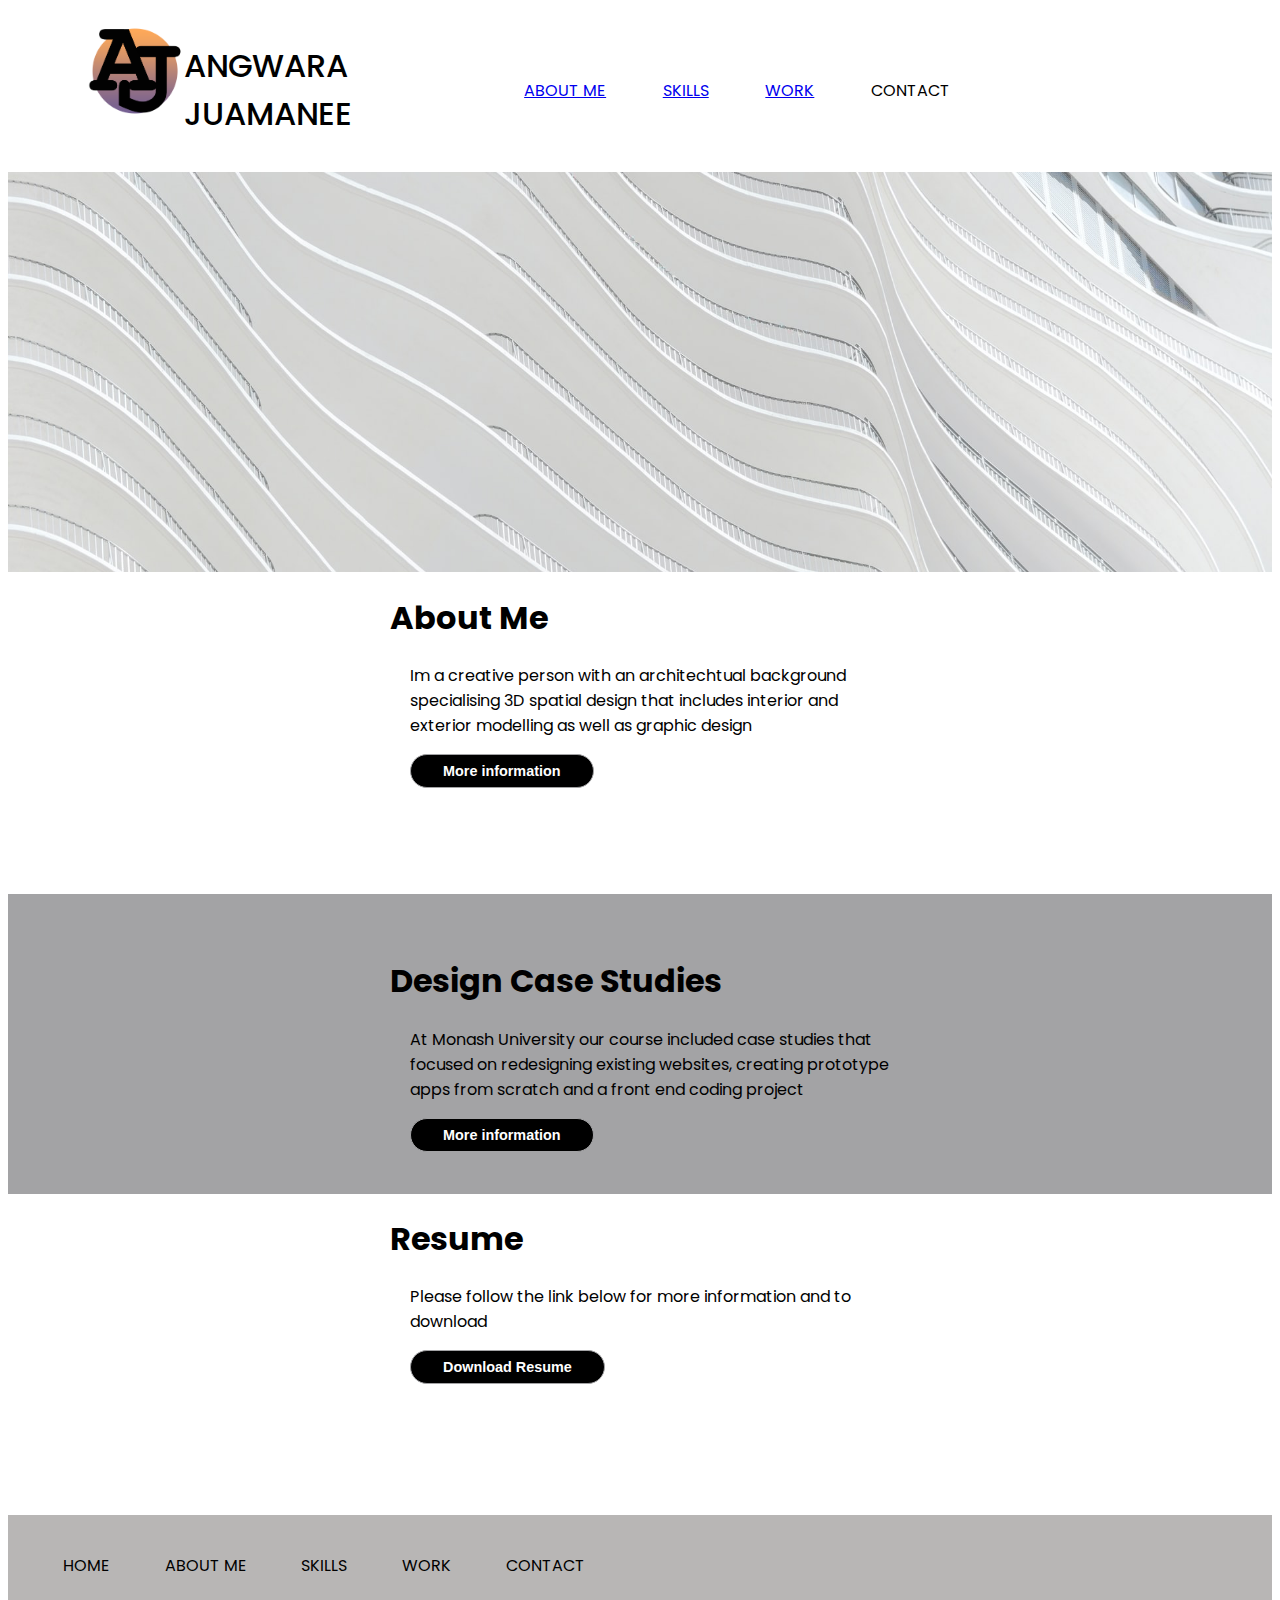
<file: index.html>
<!DOCTYPE html>
<html>
    <head>
        <link href="https://fonts.googleapis.com/css?family=Poppins:100,200,300,400,500,600,700,800,900&display=swap" rel="stylesheet">
        <link href="css/style.css" type="text/css" rel="stylesheet">
        <title>Angwara's Portfolio</title>
    </head>
    <body>
    <!-- Navigation Bar -->
    <nav class="navbar">
        <img class="left" src="images/aj_logo.png" alt="my_logo" width="100" height="100">
        <h1 class="left">ANGWARA JUAMANEE</h1>
        <div id="navigation">
            <a href="index.html">ABOUT ME</a>
            <a href="my_skills.html">SKILLS</a>
            <a href="my_work.html">WORK</a>
            <p>CONTACT</p>
        </div>
    </nav>
    <!-- Hero Image -->
    <section>
        <div id="heroArea" class="imageSection"></div>
    </section>
    <section class="heroImg">
        <div class="content">
            <h1>About Me</h1>
            <p>
                Im a creative person with an architechtual background specialising 3D spatial design that includes interior and exterior modelling as well as graphic design 
            </p>
            <button class="MoreInfoButton">More information</button>
        </div>
    </section>
    <section class="heroImg caseStudySection">
        <div class="content">
            <h1>Design Case Studies</h1>
            <p>
                At Monash University our course included case studies that focused on redesigning
                existing websites, creating prototype apps from scratch and a front end coding project 
            </p>
            <button class="MoreInfoButton">More information</button>
        </div>
    </section>
    <section class="heroImg">
        <div class="content">
            <h1>Resume</h1>
            <p>
                Please follow the link below for more information and to download
            </p>
            <button class="MoreInfoButton">Download Resume</button>
        </div>
    </section>
    <!-- Footer -->
    <footer>
        <div class="footerItems">
            <p>HOME</p>
            <p>ABOUT ME</p>
            <p>SKILLS</p>
            <p>WORK</p>        
            <p>CONTACT</p>        
        </div>
    </footer>
    </body>
</html>
</file>
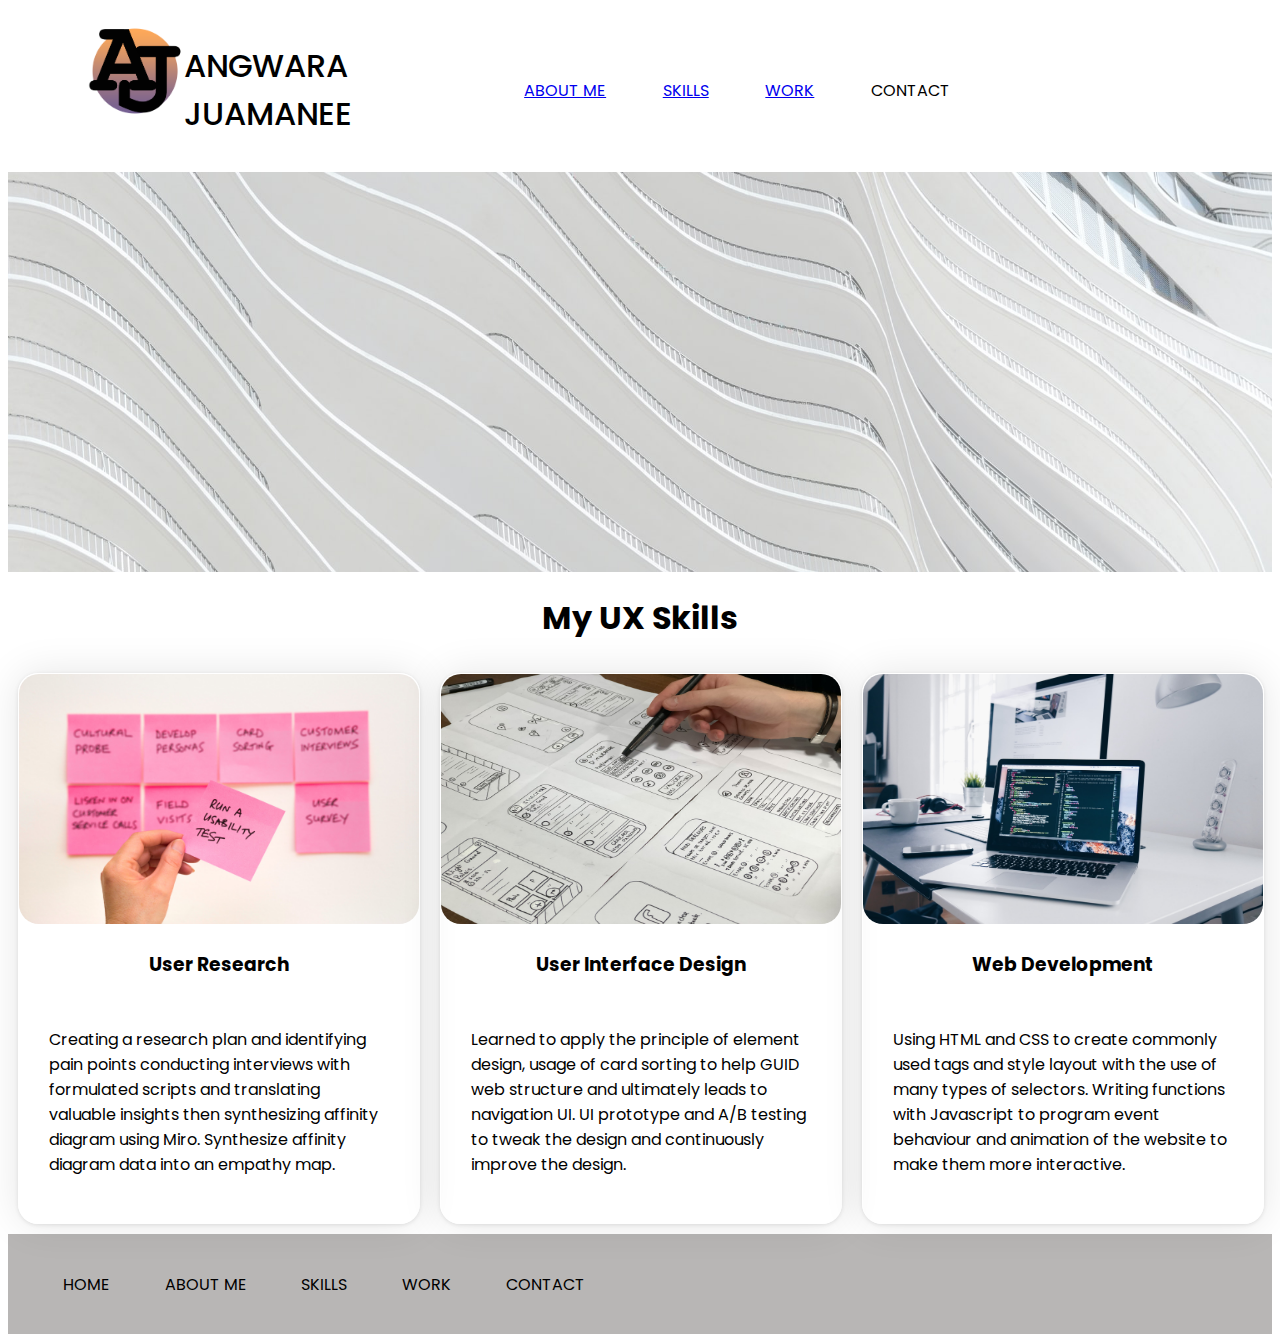
<file: my_skills.html>
<!DOCTYPE html>
<html>
    <head>
        <link href="https://fonts.googleapis.com/css?family=Poppins:100,200,300,400,500,600,700,800,900&display=swap" rel="stylesheet">
        <link href="css/skills_style.css" type="text/css" rel="stylesheet">
        <title>My Skills</title>
    </head>
    <body>
    <!-- Navigation Bar -->
    <nav class="navbar">
        <img class="left" src="images/aj_logo.png" alt="my_logo" width="100" height="100">
        <h1 class="left">ANGWARA JUAMANEE</h1>
        <div id="navigation">
            <a href="index.html">ABOUT ME</a>
            <a href="my_skills.html">SKILLS</a>
            <a href="my_work.html">WORK</a>
            <p>CONTACT</p>
        </div>
    </nav>

     <!-- Hero Image -->
     <section >
        <div id="heroArea" class="imageSection"></div>
    </section>
    
    <!--  My UX Skills section coded using CSS flex -->
<section class="mySkills">
    <h1>My UX Skills</h1>
    <div class="flexContainer">
        <div>
            <div class="cardContainer">
            <img src="images/user_research.jpg" alt="user_research" width="400" height="250">
            <h3>User Research</h3>
            <p>Creating a research plan and identifying pain points conducting interviews with formulated scripts and translating valuable insights then synthesizing affinity diagram using Miro.
                Synthesize affinity diagram data into an empathy map.
            </p>
        </div>
        </div>
        <div>
            <div class="cardContainer">
            <img src="images/ui_design.jpg" alt="ui_design" width="400" height="250">
            <h3>User Interface Design</h3>
            <p>Learned to apply the principle of element design, usage of card sorting to help GUID web structure and ultimately leads to navigation UI.  UI prototype and  A/B testing to tweak the design and continuously improve the design.</p>
        </div>
        </div>
        <div>
            <div class="cardContainer">
            <img src="images/web_dev.jpg" alt="web_dev" width="400" height="250">
            <h3>Web Development</h3>
            <p>Using HTML and CSS to create commonly used tags and style layout with the use of many types of selectors. Writing functions with Javascript to program event behaviour and animation of the website to make them more interactive. </p>
        </div>
        </div>
    </div>

</section>
    <!-- Footer -->
    <footer>
        <div class="footerItems">
            <p>HOME</p>
            <p>ABOUT ME</p>
            <p>SKILLS</p>
            <p>WORK</p>        
            <p>CONTACT</p>        
        </div>
    </footer>
    </body>
</html>
</file>
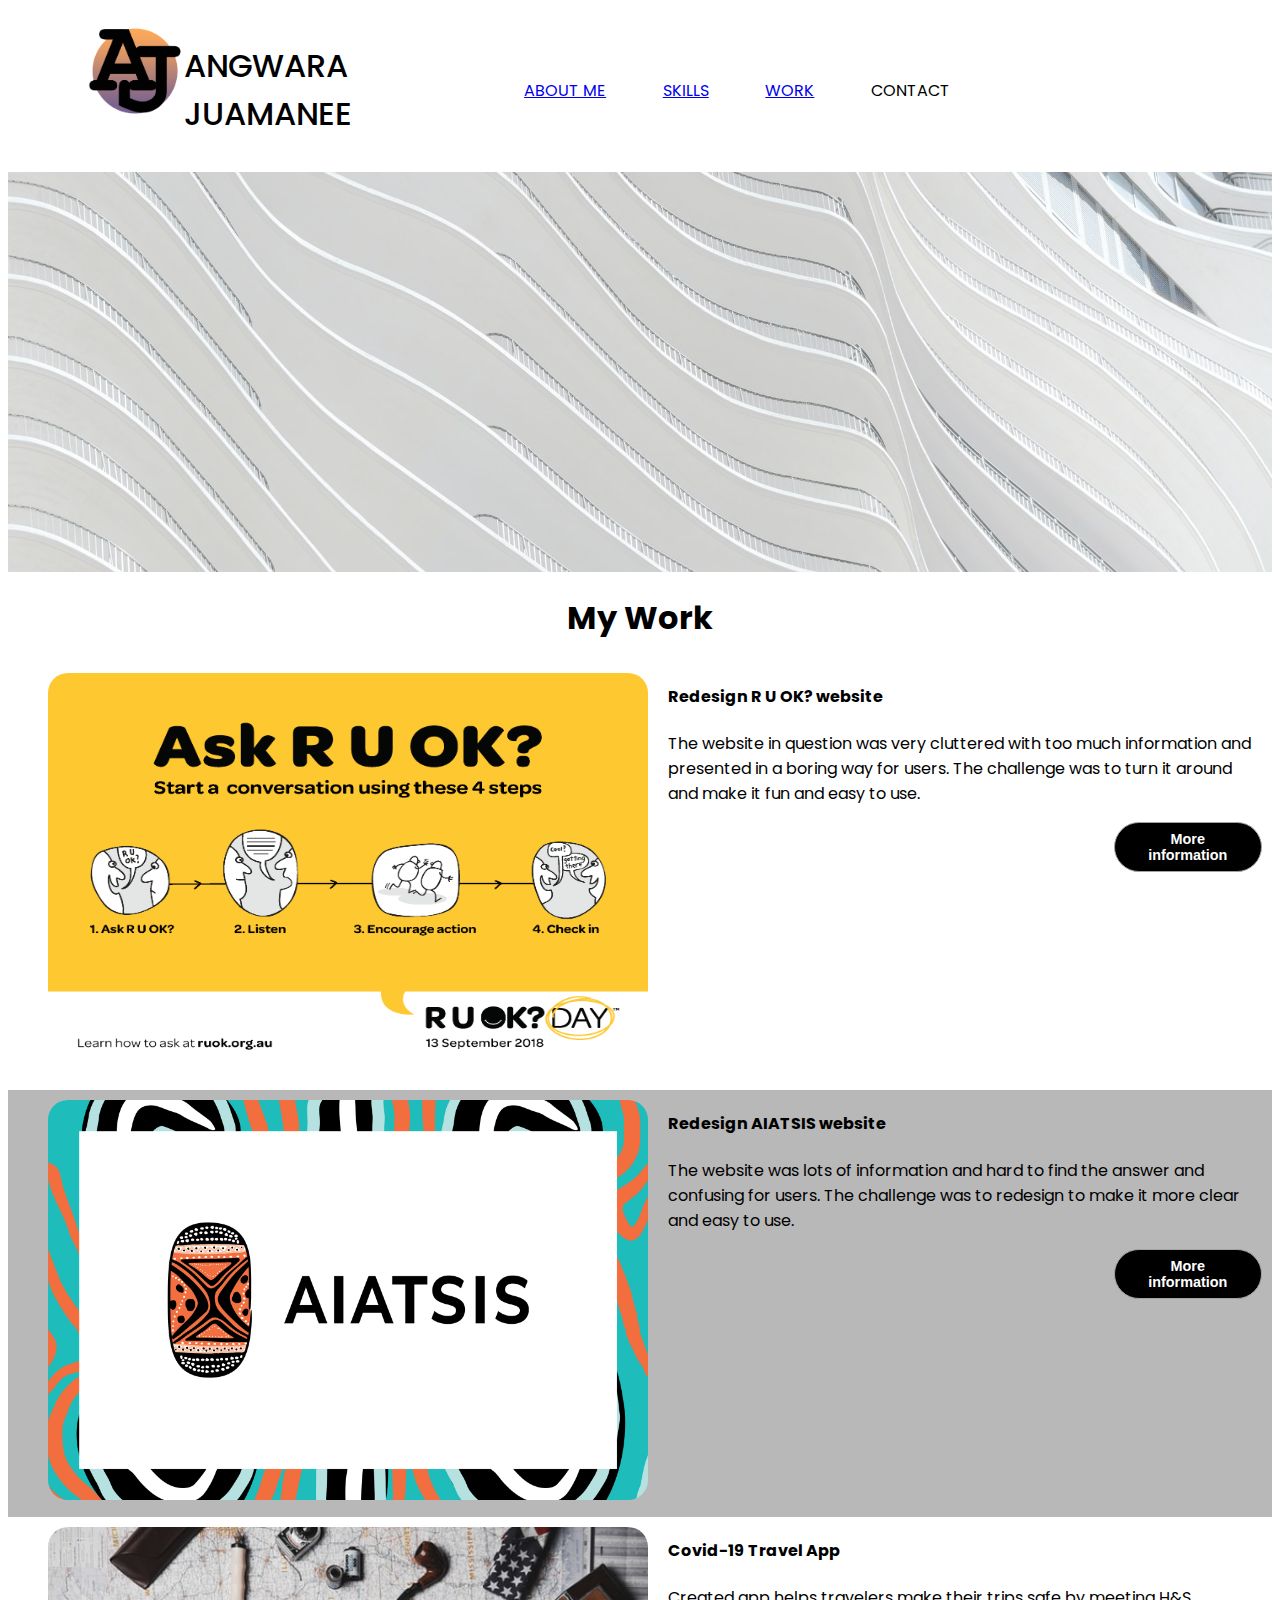
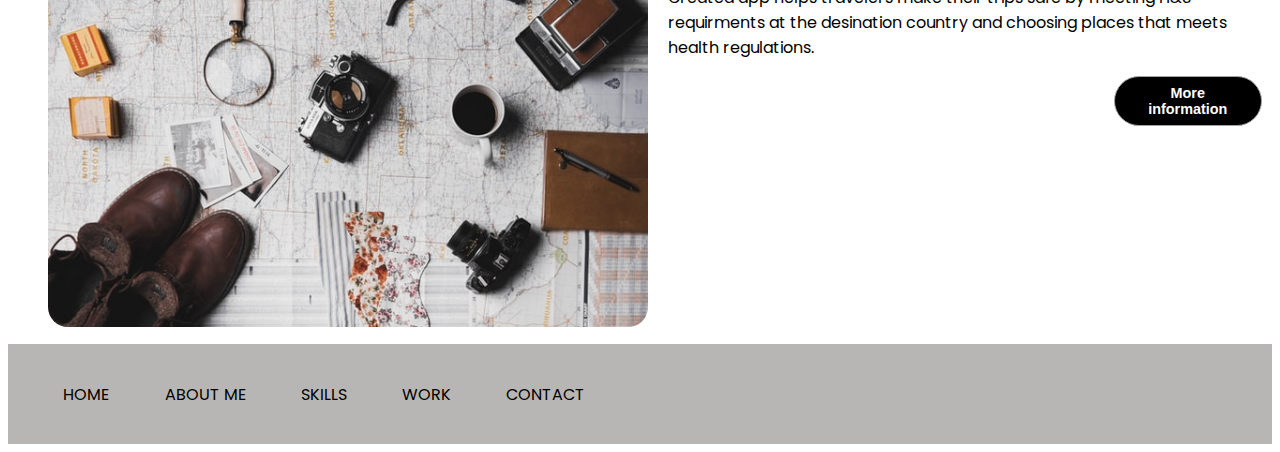
<file: my_work.html>
<!DOCTYPE html>
<html>
    <head>
        <link href="https://fonts.googleapis.com/css?family=Poppins:100,200,300,400,500,600,700,800,900&display=swap" rel="stylesheet">
        <link href="css/work_style.css" type="text/css" rel="stylesheet">
        <title>My Work</title>
    </head>
    <body>
    <!-- Navigation Bar -->
    <nav class="navbar">
        <img class="left" src="images/aj_logo.png" alt="my_logo" width="100" height="100">
        <h1 class="left">ANGWARA JUAMANEE</h1>
        <div id="navigation">
            <a href="index.html">ABOUT ME</a>
            <a href="my_skills.html">SKILLS</a>
            <a href="my_work.html">WORK</a>
            <p>CONTACT</p>
        </div>
    </nav>

    <!-- Hero Image -->
    <section>
        <div id="heroArea" class="imageSection"></div>
    </section>
        
    <!-- My Work Section Constructed using CSS Grid -->
<section class="myWork">
    <h1>My Work</h1>
    <div class="workGrid">
        <div class="item1">
            <img src="images/r_u_ok.png" alt="r_u_ok" width="600" height="400">
        </div>
        <div class="item4">
            <h4>Redesign R U OK? website</h4>
            <p>The website in question was very cluttered with too much information and presented in a boring way for users. The challenge was to turn it around and make it fun and easy to use.</p>
            <button class="infoButton">More information</button>
        </div>
        <div class="item2 grey">
            <img src="images/aiatsis.jpeg" alt="aiatsis" width="600" height="400">
        </div>
        <div class="item5 grey">
            <h4>Redesign AIATSIS website</h4>
            <p>The website was lots of information and hard to find the answer and confusing for users. The challenge was to redesign to make it more clear and easy to use.</p>
            <button class="infoButton">More information</button>
        </div>
        <div class="item3">
            <img src="images/travel_app.jpg" alt="travel_app" width="600" height="400">
        </div>
        <div class="item6">
            <h4>Covid-19 Travel App</h4>
            <p>Created app helps travelers make their trips safe by meeting  H&S requirments at the desination country and choosing places that meets health regulations.</p>
            <button class="infoButton">More information</button>
        </div>
    </div>
</section>
  <!-- Footer -->
    <footer>
        <div class="footerItems">
            <p>HOME</p>
            <p>ABOUT ME</p>
            <p>SKILLS</p>
            <p>WORK</p>        
            <p>CONTACT</p>        
        </div>
    </footer>
    </body>
</html>
</file>
<file: css/style.css>
body {
    font-family: 'Poppins', sans-serif;
  }

.navbar {
    display: flex;
    flex-direction: row;
    margin: 0px 5%;
}

#navigation {
    display: flex;
    width: 70%;
    align-items: center;
    justify-content: space-evenly;
}

nav h1 {
    font-weight: 500;
}

.left {
    display: flex;
    justify-content: flex-start;
    align-items: center;
}

.imageSection {
    background-image: url("../images/hero_img.png");
    background-repeat: no-repeat;
    background-size: cover;
    width: 100%;
    height: 400px;
    /* border: 2px dashed #333; */
}

.caseStudySection {
    display: flex;
    background-color: #a3a3a5;
    background-size: cover;
    width: 100%;
    align-items: center;
    justify-items: center;
}

.content p, button {
    margin-left: 20px;
}

.content button {
    padding: .5rem 2rem;
    font-size: .90rem;
    font-family: 'Open Sans', 'Helvetica Neue', sans-serif;
    font-weight: 600;
    border-radius: 2rem;
    border-style: none;
    border: 1px solid #a3a3a5;
    background-color: black;
    color: white;
    transition: 300ms;
}


.logo {
    width: 23%;
    padding: 1%;
    text-align: center;
}

nav {
    width: 73%;
    padding: 1%;
}

.heroImg {
    height: 300px;
}

.content {
    width: 500px;
    margin: 0 auto;
}

footer {
    display: flex;
    flex-direction: row;
    background-color: rgb(184, 182, 181);
}

.footerItems {
  display: flex;
  width: 50%;
  height: 100px;
  align-items: center;
  justify-content: space-evenly;
}
</file>
<file: css/skills_style.css>
body {
    font-family: 'Poppins', sans-serif;
  }

.navbar {
    display: flex;
    flex-direction: row;
    margin: 0px 5%;
}

#navigation {
    display: flex;
    width: 70%;
    align-items: center;
    justify-content: space-evenly;
}

nav h1 {
    font-weight: 500;
}

.left {
    display: flex;
    justify-content: flex-start;
    align-items: center;
}

.imageSection {
    background-image: url("../images/hero_img.png");
    background-repeat: no-repeat;
    background-size: cover;
    width: 100%;
    height: 400px;
    /* border: 2px dashed #333; */
}

.caseStudySection {
    display: flex;
    background-color: #a3a3a5;
    background-size: cover;
    width: 100%;
    align-items: center;
    justify-items: center;
}

.content p, button {
    margin-left: 20px;
}

.content button {
    padding: .5rem 2rem;
    font-size: .90rem;
    font-family: 'Open Sans', 'Helvetica Neue', sans-serif;
    font-weight: 600;
    border-radius: 2rem;
    border-style: none;
    border: 1px solid #a3a3a5;
    background-color: black;
    color: white;
    transition: 300ms;
}


.logo {
    width: 23%;
    padding: 1%;
    text-align: center;
}

nav {
    width: 73%;
    padding: 1%;
}

.heroImg {
    height: 300px;
}

.content {
    width: 500px;
    margin: 0 auto;
}

section h1 {
    text-align: center;
}

.cardContainer {
    border: 1px solid white;
    -webkit-box-shadow: 0 1px 4px rgba(0, 0, 0, 0.3), 0 0 40px rgba(0, 0, 0, 0.1) inset;
    -moz-box-shadow: 0 1px 4px rgba(0, 0, 0, 0.3), 0 0 40px rgba(0, 0, 0, 0.1) inset;
    box-shadow: 0 1px 4px rgba(0, 0, 0, 0.1), 0 0 40px rgba(0, 0, 0, 0.1);
    border-radius: 20px;
}

.flexContainer {
    display: flex;
    flex-direction: row;
}
.flexContainer > div {
    width: 33%;
    margin: 5px;
    padding: 5px;
    text-align: center;   
}

.flexContainer p {
    text-align: left;
    padding: 30px;
}

.flexContainer img {
    border-radius: 20px;
}

footer {
    display: flex;
    flex-direction: row;
    background-color: rgb(184, 182, 181);
}

.footerItems {
  display: flex;
  width: 50%;
  height: 100px;
  align-items: center;
  justify-content: space-evenly;
}
</file>
<file: css/work_style.css>
body {
    font-family: 'Poppins', sans-serif;
  }

.navbar {
    display: flex;
    flex-direction: row;
    margin: 0px 5%;
}

#navigation {
    display: flex;
    width: 70%;
    align-items: center;
    justify-content: space-evenly;
}

.myWork h1 {
    display: flex;
    justify-content: center;
}

nav h1 {
    font-weight: 500;
}

.left {
    display: flex;
    justify-content: flex-start;
    align-items: center;
}

.imageSection {
    background-image: url("../images/hero_img.png");
    background-repeat: no-repeat;
    background-size: cover;
    width: 100%;
    height: 400px;
    /* border: 2px dashed #333; */
}

.caseStudySection {
    display: flex;
    background-color: #a3a3a5;
    background-size: cover;
    width: 100%;
    align-items: center;
    justify-items: center;
}

.content p, button {
    margin-left: 20px;
}

.content button {
    padding: .5rem 2rem;
    font-size: .90rem;
    font-family: 'Open Sans', 'Helvetica Neue', sans-serif;
    font-weight: 600;
    border-radius: 2rem;
    border-style: none;
    border: 1px solid #a3a3a5;
    background-color: black;
    color: white;
    transition: 300ms;
}


.logo {
    width: 23%;
    padding: 1%;
    text-align: center;
}

nav {
    width: 73%;
    padding: 1%;
}

.heroImg {
    height: 300px;
}

.content {
    width: 500px;
    margin: 0 auto;
}

.item1 {
    grid-area: imageOne;
}
.item2 {
    grid-area: imageTwo;
}
.item3 {
    grid-area: imageThree;
}
.item4 {
    grid-area: sectionOne;
}
.item5 {
    grid-area: sectionTwo;
}
.item6 {
    grid-area: sectionThree;
}

.workGrid {
display: grid;
grid-template-areas: 
    'imageOne sectionOne' 
    'imageTwo sectionTwo' 
    'imageThree sectionThree'; 
grid-template-columns: auto auto;
/* grid-template-rows: 250px 300px; */
/* grid-gap: 10px;  */
}

.item1, .item2, .item3 {
    padding: 10px 10px 10px 40px;
} 

 .item4, .item5, .item6 {
    padding-left: 10px;
    padding-right: 10px;
} 

.grey {
    background-color: #b8b8b8;
}

img {
    border-radius: 20px;
  }

.infoButton {
    padding: .5rem 2rem;
    font-size: .90rem;
    font-family: 'Open Sans', 'Helvetica Neue', sans-serif;
    font-weight: 600;
    border-radius: 2rem;
    border-style: none;
    border: 1px solid #a3a3a5;
    background-color: black;
    color: white;
    transition: 300ms;
    margin-left: 75%;
}

section {
    height: 100%;
    display: grid;
    /* grid-template-columns: 125px 75%; */
}

footer {
    display: flex;
    flex-direction: row;
    background-color: rgb(184, 182, 181);
}

.footerItems {
  display: flex;
  width: 50%;
  height: 100px;
  align-items: center;
  justify-content: space-evenly;
}

@media only screen and (max-width: 600){
    .workGrid {        
        grid-template-rows: 100px 100px 100px;
        grid-template-columns: 1fr;
        grid-template-areas: 
            'imageOne'
            'sectionOne'
            'imageTwo'
            'sectionTwo'
            'imageThree'
            'sectionThree';
    }
}
</file>
